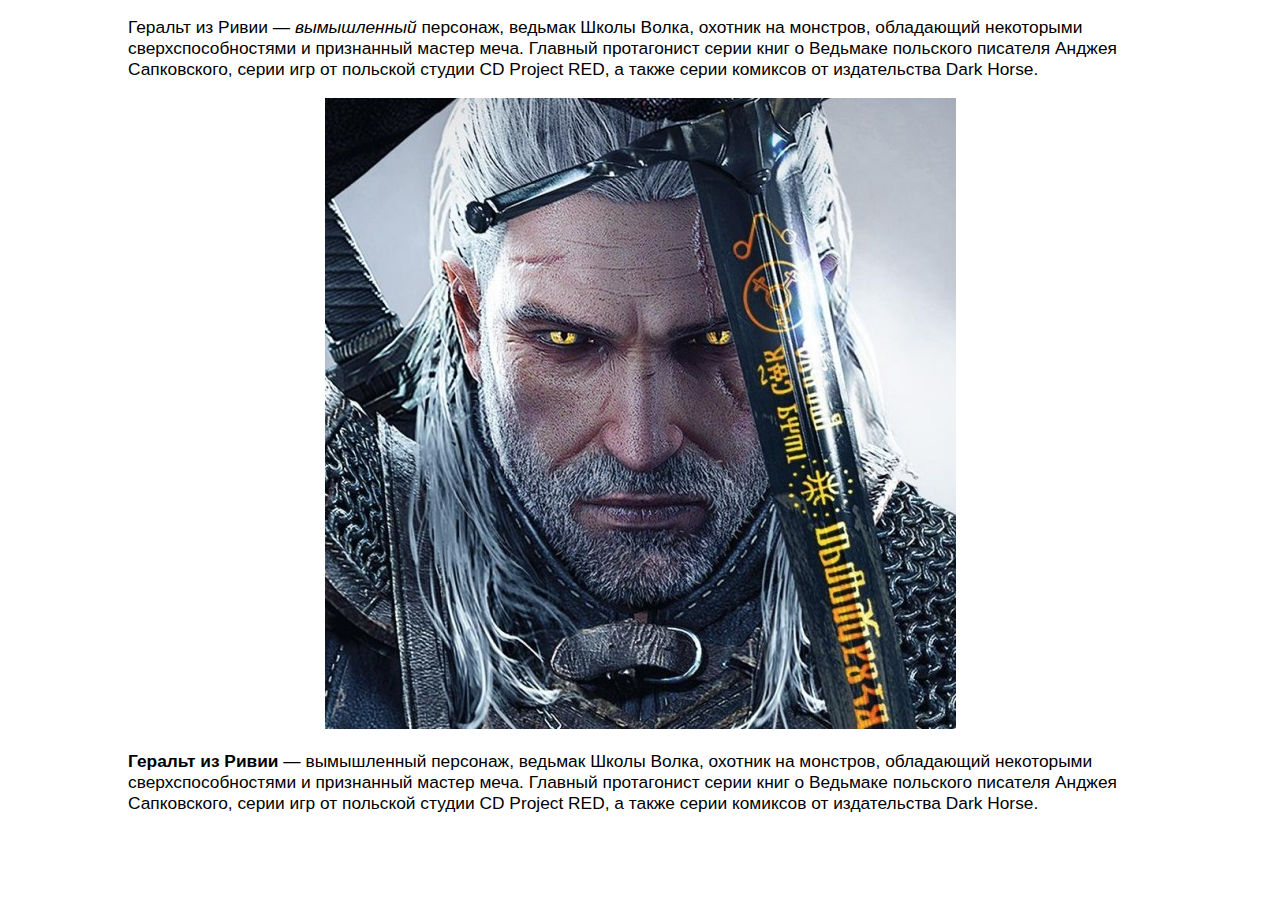
<file: assets/about.html>
<!DOCTYPE html>
<html>
	<head>
		<meta charset="UTF-8">
		<title>About</title>
		<link rel="stylesheet" href="../CSS/style.css">
	</head>

 <body>
	<div class="block_text">
			
		<p>Геральт из Ривии — <i>вымышленный</i> персонаж, ведьмак Школы Волка, охотник на монстров,
		обладающий некоторыми сверхспособностями и признанный мастер меча.
		Главный протагонист серии книг о Ведьмаке польского писателя Анджея Сапковского, 
		серии игр от польской студии CD Project RED, а также серии комиксов от издательства Dark Horse.</p>
		<p class="block_image"><img src="../images/Geralt.jpg"></p>
		<p><b>Геральт из Ривии</b> — вымышленный персонаж, ведьмак Школы Волка, охотник на монстров,
		обладающий некоторыми сверхспособностями и признанный мастер меча.
		Главный протагонист серии книг о Ведьмаке польского писателя Анджея Сапковского, 
		серии игр от польской студии CD Project RED, а также серии комиксов от издательства Dark Horse.</p>
			
	</div>

	
 </body>
 
</html>
</file>
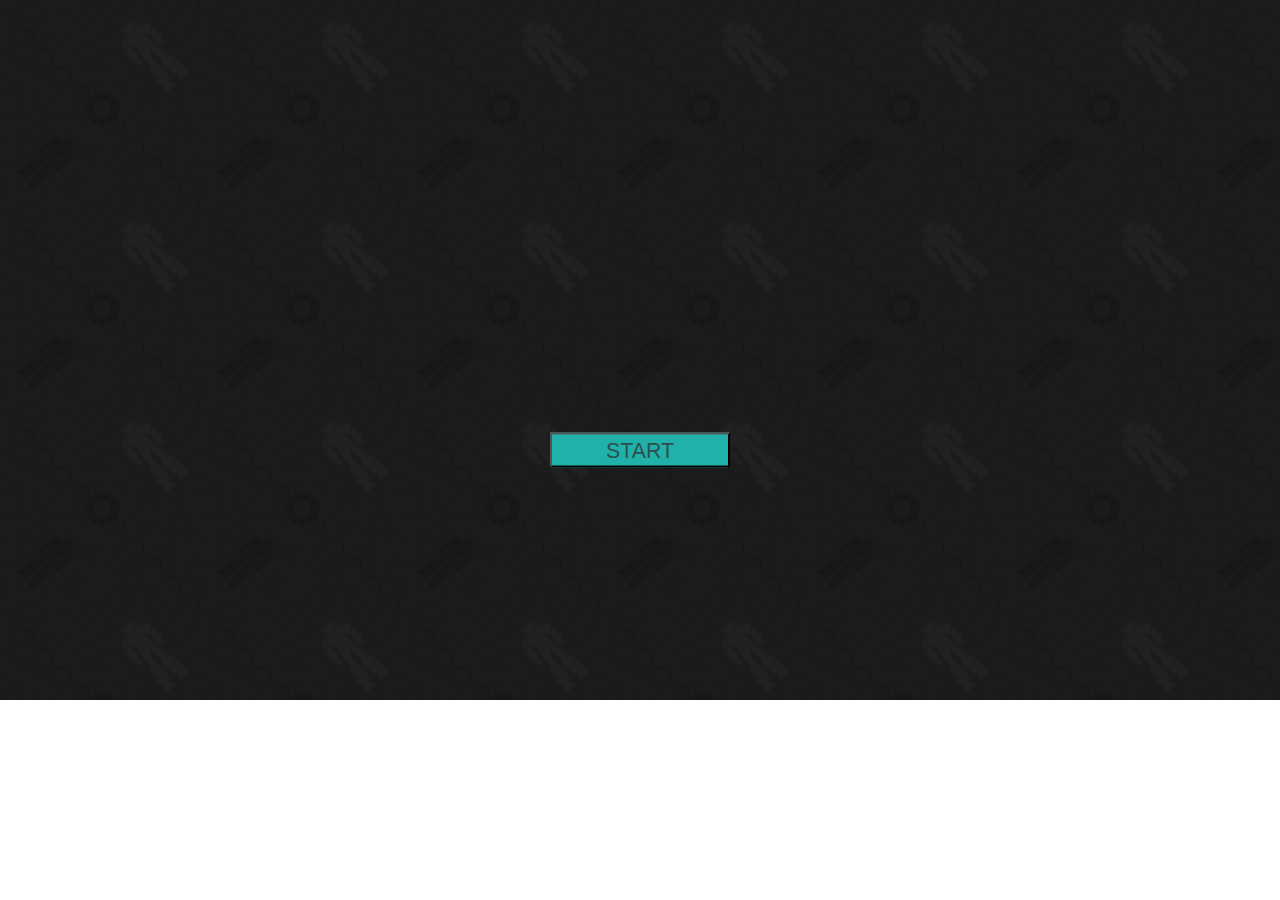
<file: assets/start.html>
﻿<!DOCTYPE html>
<html>
	<head>
		<meta charset="UTF-8">
		<title>Start game</title>
		<link rel="stylesheet" href="../CSS/style.css">
	</head>

 <body>
		<div class="block-background">
			<button class="butplay">Start</button>
		</div>

 </body>


 

</html>
</file>
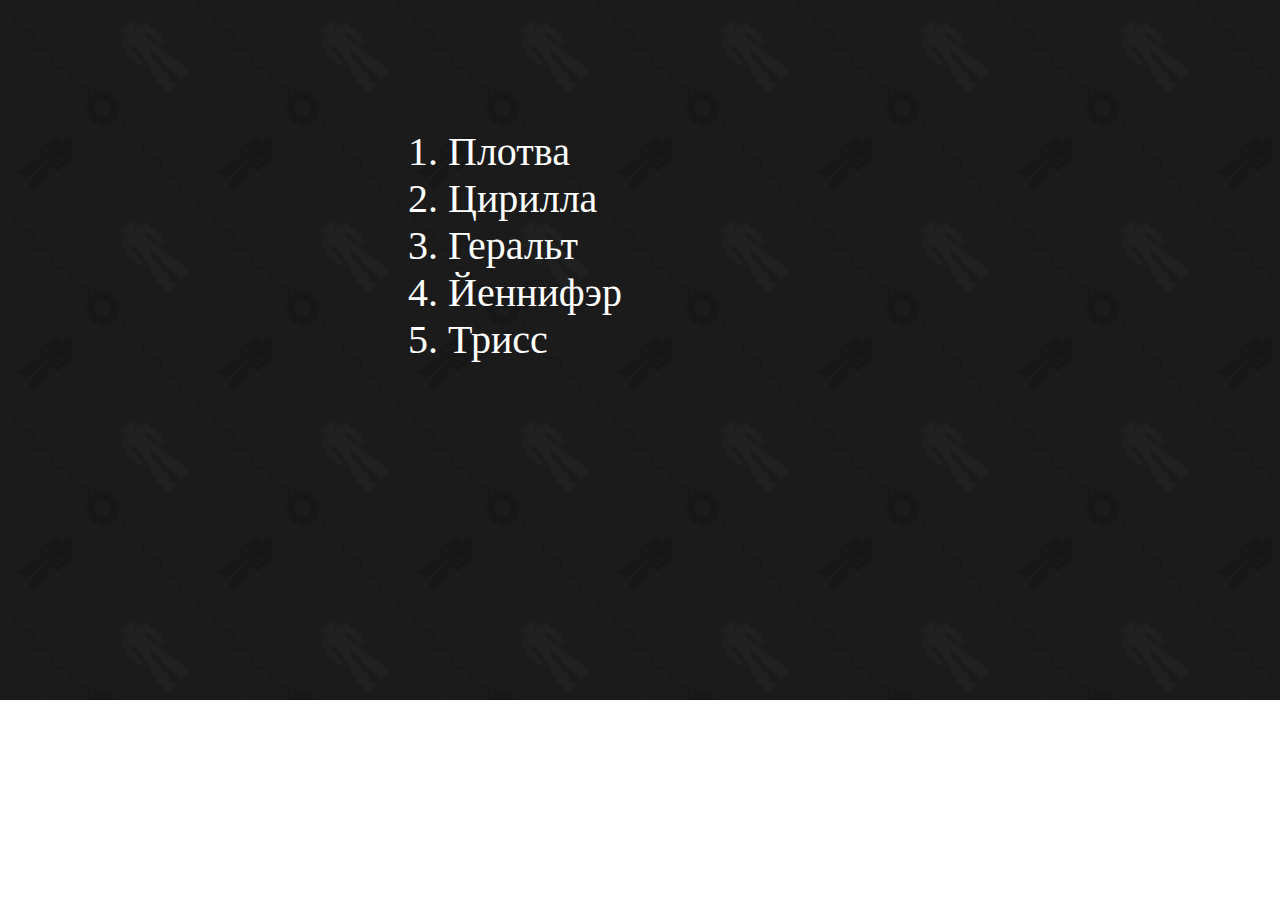
<file: assets/top_list.html>
<!DOCTYPE html>
<html>
	<head>
		<meta charset="UTF-8">
		<title>Top list</title>
		<link rel="stylesheet" href="../CSS/style.css">
	</head>

<body>		
	
	<div class="block-background">
		<ol class="block-top_list">
				<li>Плотва</li>
				<li>Цирилла</li>
				<li>Геральт</li>
				<li>Йеннифэр</li>
				<li>Трисс</li>
			</ol>
	
	</div>
	

	
</body>






</html>
</file>
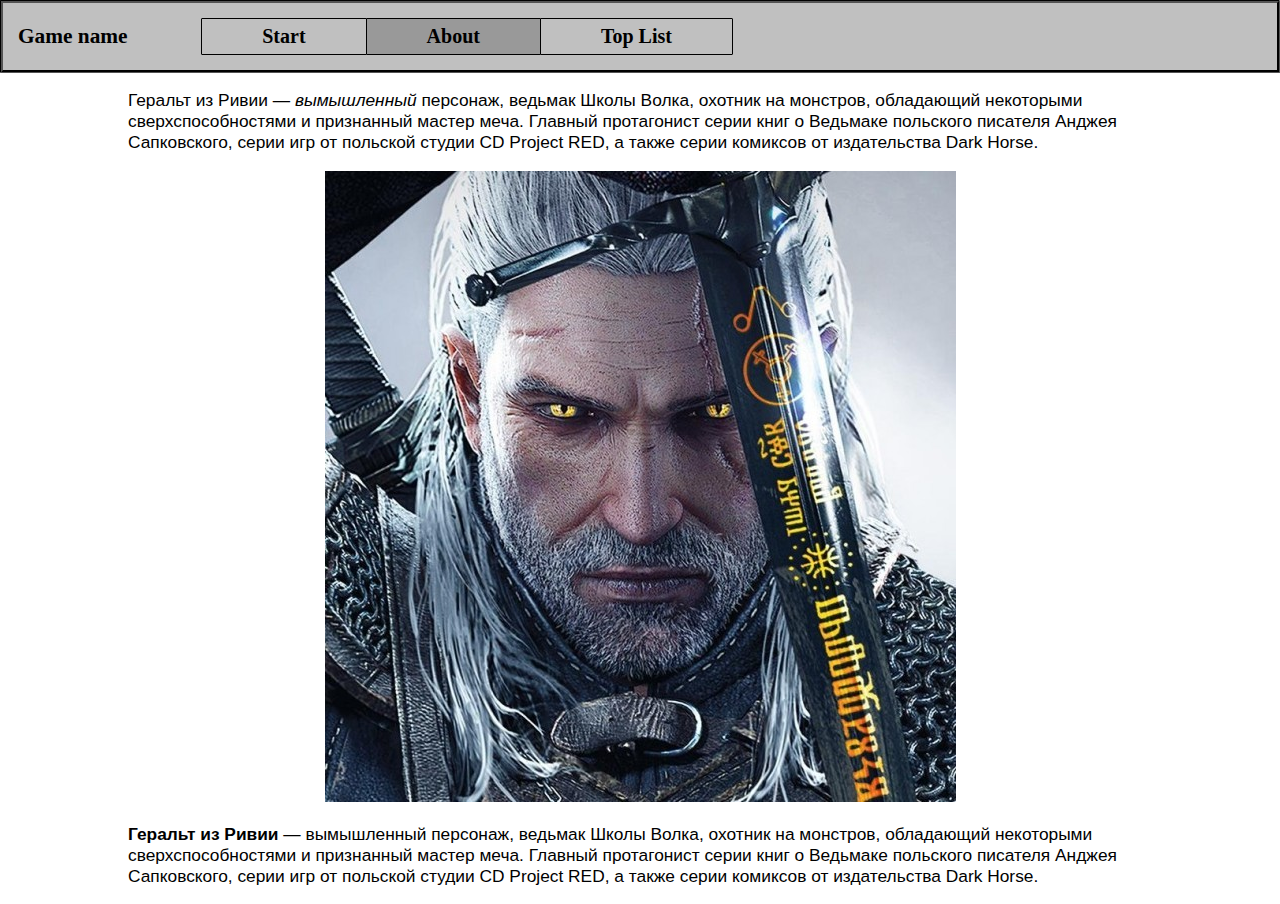
<file: html/about.html>
<!DOCTYPE html>
<html>
	<head>
		<meta charset="UTF-8">
		<title>About</title>
		<link rel="stylesheet" href="../CSS/style.css">
	</head>

 <body>
	
  

	<div class="header">
	
		<ul class="header_menu">
			<li class="header_menu1 header_menu-game"><a href="index.html" title="Главное меню"><b>Game name</b></a></li>
			<li class="header_menu1"><a class="header_href " href="start.html" title="Start">Start</a></li>
			<li class="header_menu1"><a class="header_href disabled" href="about.html" title="About">About</a></li>
			<li class="header_menu1"><a class="header_href " href="top_list.html" title="Top List">Top List</a></li>
				
		</ul>
	
	</div>	
	
	<div class="block_text">
			
		<p>Геральт из Ривии — <i>вымышленный</i> персонаж, ведьмак Школы Волка, охотник на монстров,
		обладающий некоторыми сверхспособностями и признанный мастер меча.
		Главный протагонист серии книг о Ведьмаке польского писателя Анджея Сапковского, 
		серии игр от польской студии CD Project RED, а также серии комиксов от издательства Dark Horse.</p>
		<p class="block_image"><img src="../images/Geralt.jpg"></p>
		<p><b>Геральт из Ривии</b> — вымышленный персонаж, ведьмак Школы Волка, охотник на монстров,
		обладающий некоторыми сверхспособностями и признанный мастер меча.
		Главный протагонист серии книг о Ведьмаке польского писателя Анджея Сапковского, 
		серии игр от польской студии CD Project RED, а также серии комиксов от издательства Dark Horse.</p>
			
	</div>
 </body>
 
</html>
</file>
<file: CSS/style.css>
body{
	margin:0;
	padding: 0;
}

.block-background{
	background: url("../images/robots.png");
	height:700px;
	width:100%;
	margin:0;
	padding:0;
}

.butplay{
	text-align:  center;
	line-height:30px;
	display: block;
	text-decoration: none;
	background-color:  #20B2AA;
	color: #2F4F4F;
	text-transform: uppercase;
	height: 35px;
	width: 180px;
	margin: 0;
    position: absolute;
    top: 50%;
    left: 50%;
    -ms-transform: translate(-50%, -50%);
    transform: translate(-50%, -50%);
	font-size: 16pt;
}

.block-top_list{
    margin: 0 auto;
    padding-left: 35%;
    padding-top: 10%;
    font-size:30pt;
    color:	#ffffff;
}

.block_text{
	margin:0 auto;
	padding-left: 10%;
	padding-right: 10%;
	font-size: 13pt;
	font-family:'Times New Roman';
	font-style: normal;
	font-family:Arial;
	font-weight: normal;
}

.header_menu1{
	display: inline;
	border:2px;
}

.header_menu-game{
	margin-right: 3.50em;
	font-size: 16pt;
}

.header_menu-game a{
	color: black;
	text-decoration: none;
}

.header_menu{
	list-style: none;
	background: #C0C0C0;
	margin:0;
	border: 3px groove;
	border-color: #000;
	border-radius: 1px;
	font-size: 15pt;
	padding:15px;
}



.header_href{
	display: inline-block;
	color: #000;
	font-size:15pt;
	font-weight: 700;
	text-decoration: none;
	padding: .3em 3em;
	outline: none;
	border: 1px solid;
	border-radius: 1px;
	transition: 0.2s;
	margin-left: -.3em;
}

.header_href:hover{
	background-color: #808080;
	color: #00ff00
}
	
.header_href:active { 
	background: #800000; 
 }
 
.disabled{
    pointer-events:none;
    cursor: default;
    background-color: #999;
	
}
	
.block_image{
    margin:0;
    padding: 0;
    text-align:center;
}
</file>
